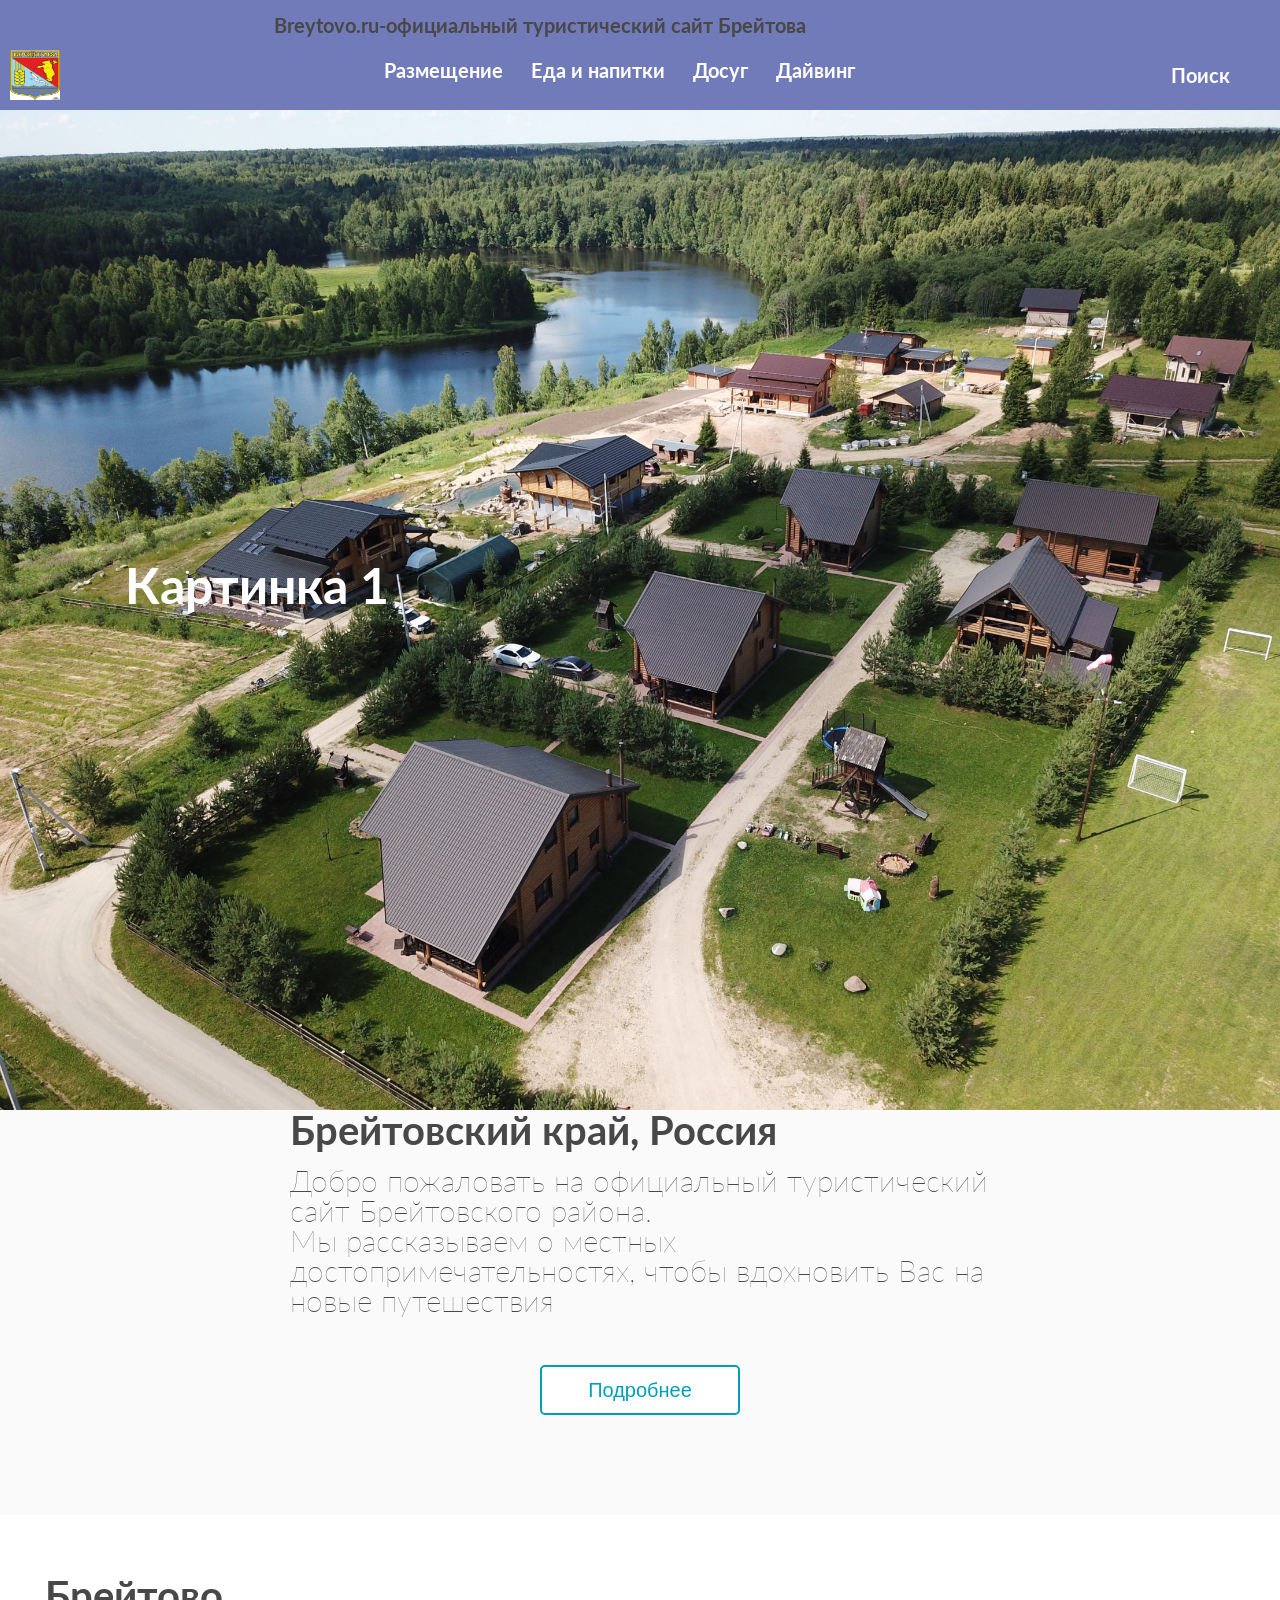
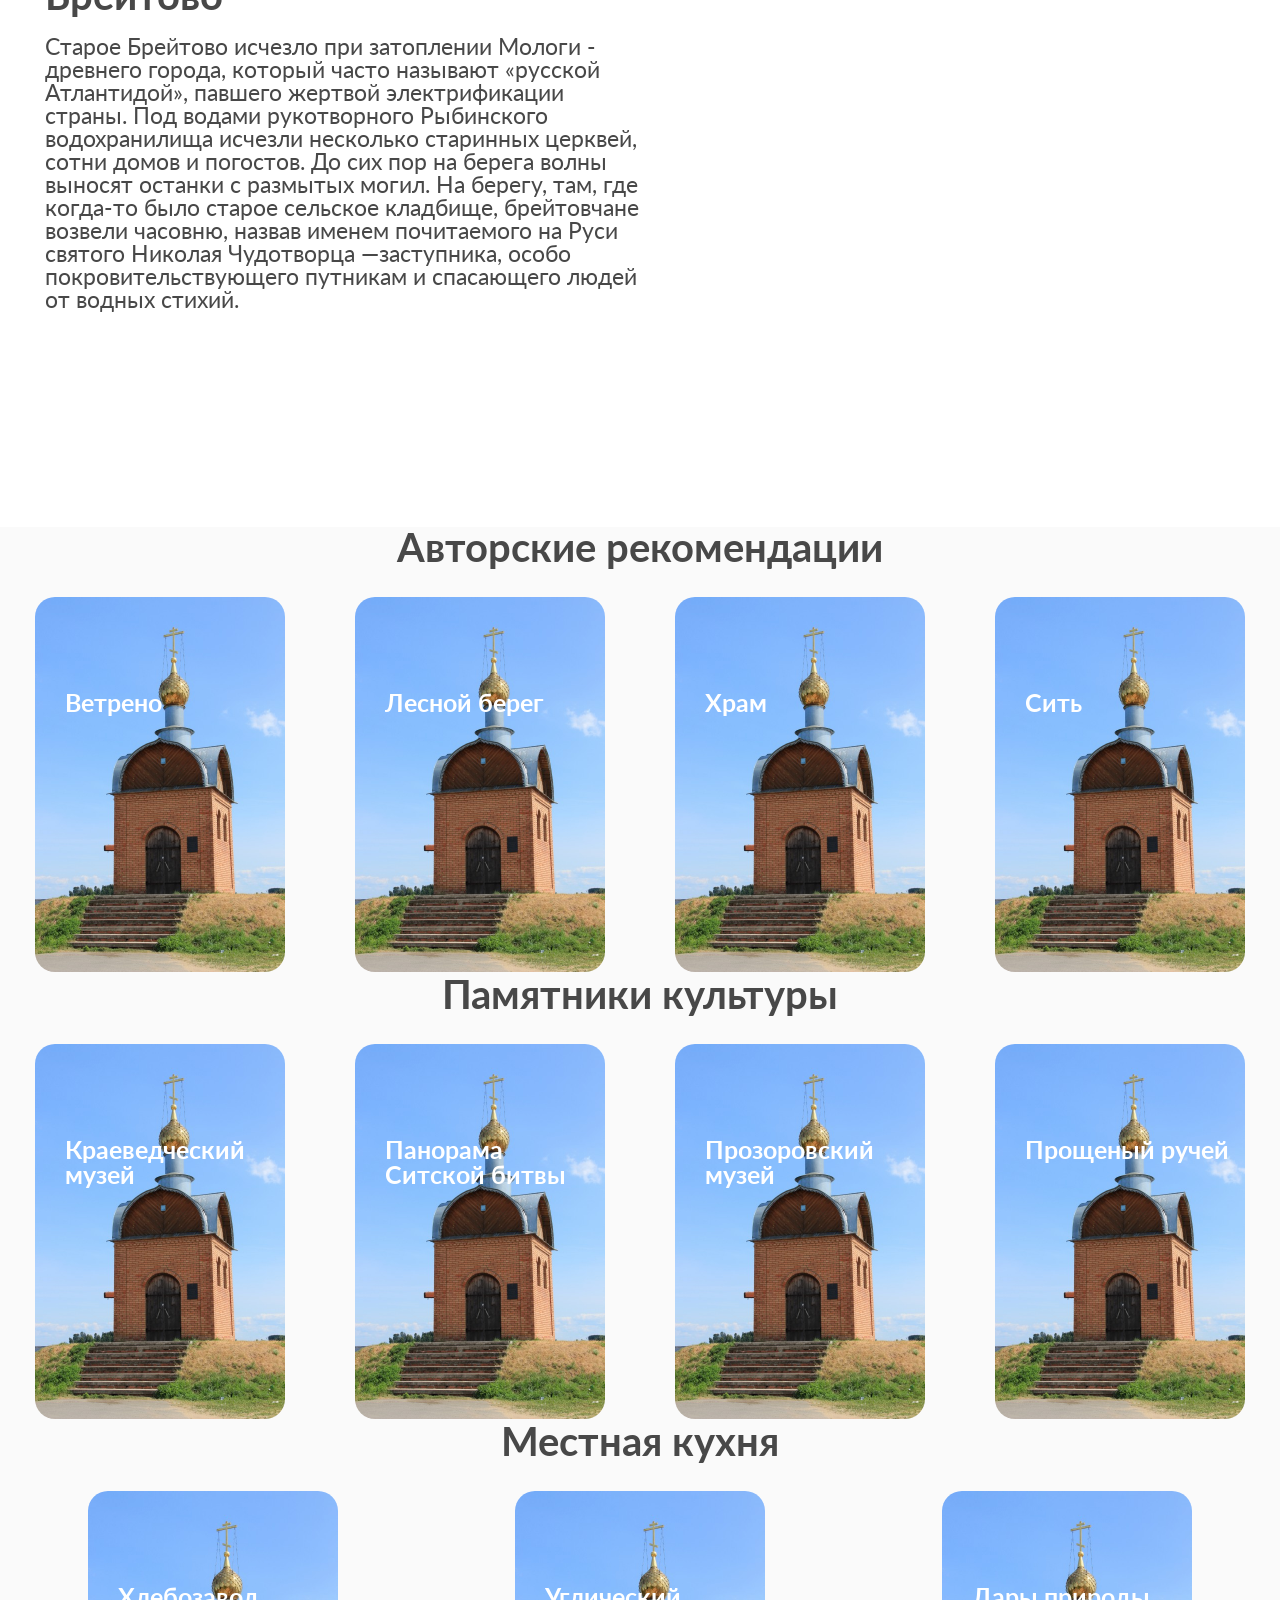
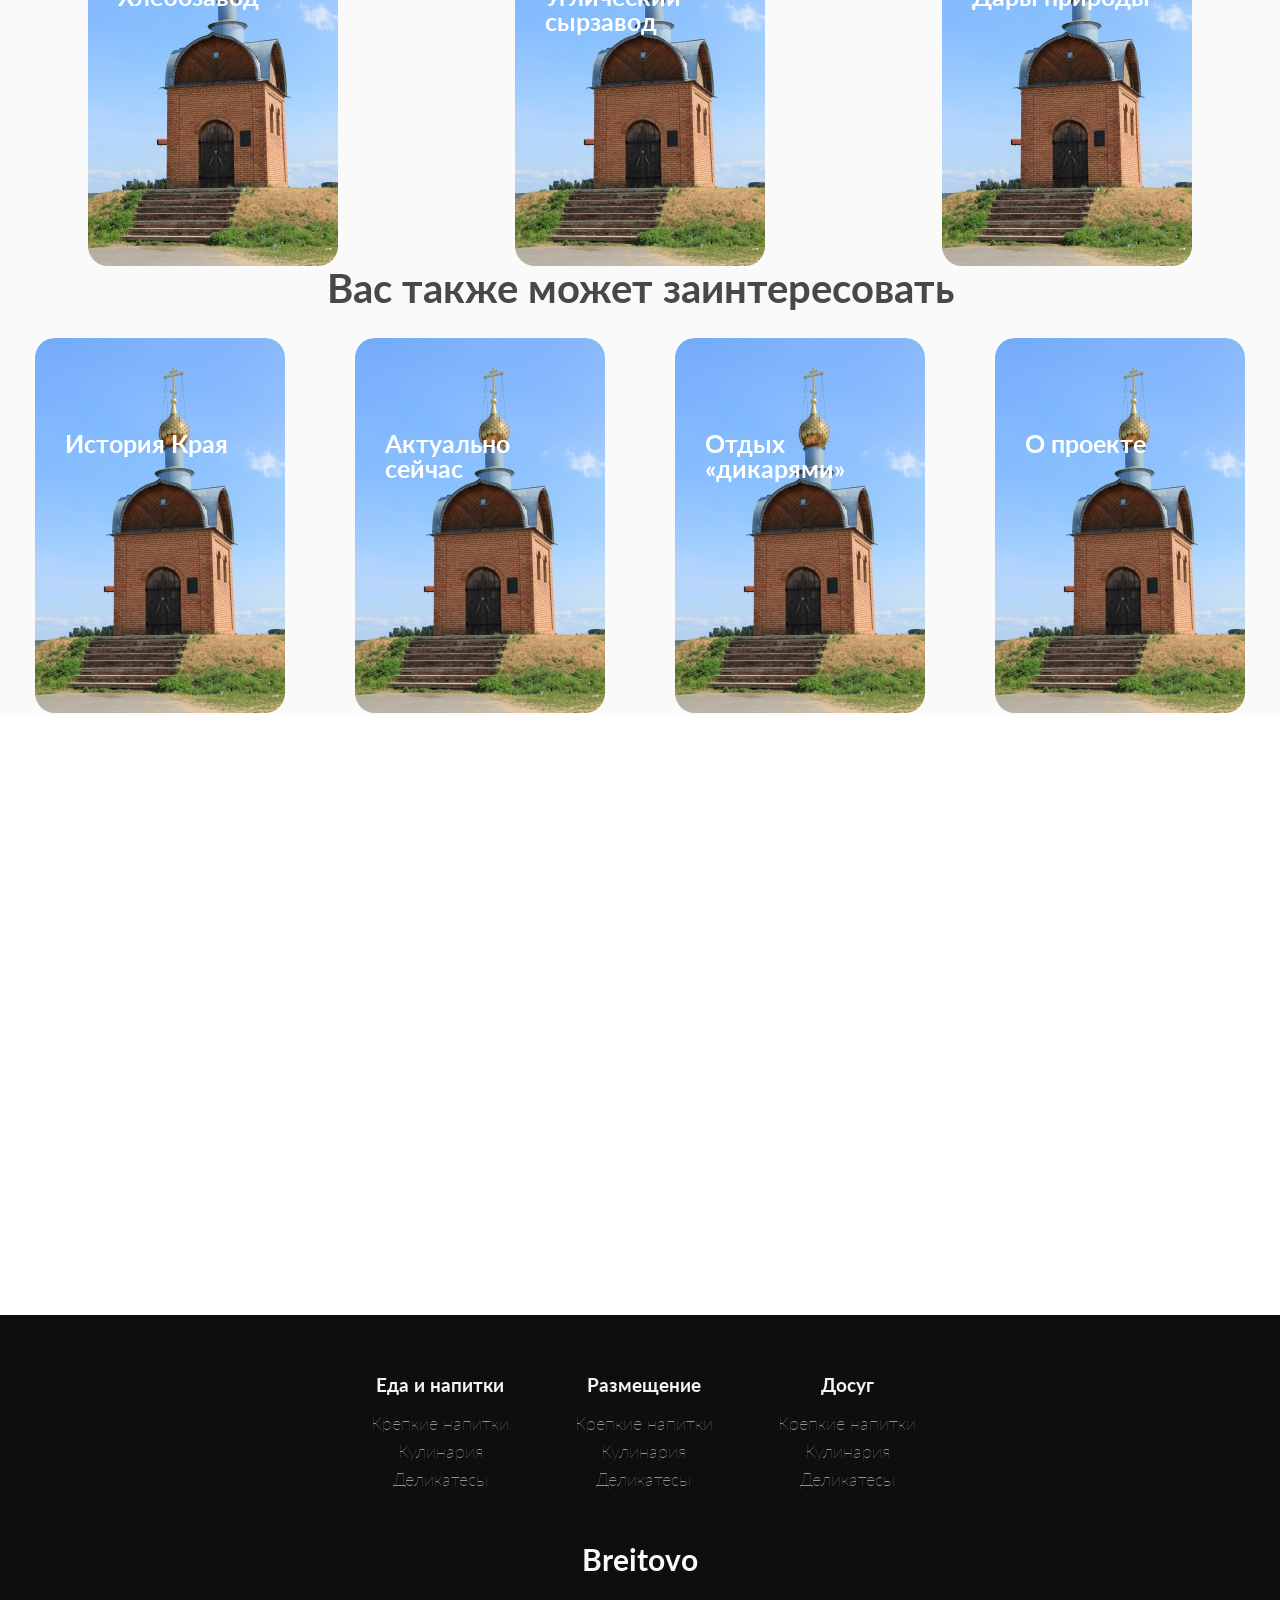
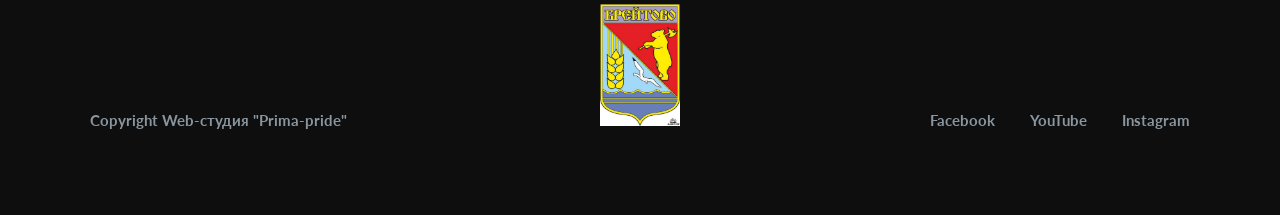
<file: index.html>
<!DOCTYPE html>
<html lang="en">

<head>
  <meta charset="UTF-8">
  <meta http-equiv="X-UA-Compatible" content="IE=edge">
  <meta name="viewport" content="width=device-width, initial-scale=1.0">
  <title>Breitovo</title>
  <link rel="stylesheet" href="CSS/style.css">
  <!-- <link href="https://fonts.googleapis.com/css2?family=Lato:wght@300;700&display=swap" rel="stylesheet"> -->
  <link href="https://fonts.googleapis.com/css2?family=Lato:ital,wght@0,300;0,700;1,100&display=swap" rel="stylesheet">
</head>

<body>
  <div class="header">
    <div class="official">Breytovo.ru-официальный туристический сайт Брейтова</div>
    <div class="logo">
      <img src="IMG/logo.jpg" alt="" class="logo_br">
    </div>
    <!-- logo -->
    <div class="table_of_contents">
      <ul>
        <li>
          <div class="prkg4 bord1"><a href="index2.html#hotel" class="accommodation_content">Размещение</a></div>

          <ul>
            <div class="grgree"></div>


            <div class="r3434 r3434_1">
              <li>
                <img src="IMG/time_card32.png" alt="icon">
                <div class="prost"><a href="index2.html#hotel">Отели и гостинницы</a></div>
              </li>
              <li>
                <img src="IMG/time_card32.png" alt="icon">
                <div class="prost"><a href="index2.html#gost_house">Гостевые дома</a></div>

              </li>
              <li>
                <img src="IMG/time_card32.png" alt="icon">
                <div class="prost"><a href="index2.html#kemp">Кемпинг</a></div>
              </li>
            </div>
          </ul>
        </li>
        <li>
          <div class="prkg4 bord2"><a href="index3.html#hotel">Еда и напитки</a></div>
          <ul>
            <div class="grgree"></div>
            <div class="r3434 r3434_2">
              <li>
                <img src="IMG/time_card32.png" alt="icon">
                <div class="prost glass2"><a href="index3.html#hotel">Крепкие напитки</a></div>
              </li>
              <li>
                <img src="IMG/time_card32.png" alt="icon">
                <div class="prost glass2"><a href="index3.html#gost_house">Кондитерские изделия</a></div>
              <li>
                <img src="IMG/time_card32.png" alt="icon">
                <div class="prost glass2"><a href="index3.html#kemp">Деликатесы</a></div>
              </li>
              <li>
                <img src="IMG/time_card32.png" alt="icon">
                <div class="prost glass2"><a href="index3.html#kemp">Готовая еда</a></div>
              </li>
            </div>
          </ul>
        </li>
        <li>
          <div class="prkg4 bord3"><a href="index4.html#hotel" class="fun_content">Досуг</a></div>
          <ul>
            <div class="grgree"></div>
            <div class="r3434 r3434_3">
              <li>
                <img src="IMG/time_card32.png" alt="icon">
                <div class="prost">Активный отдых</div>
              </li>
              <li>
                <img src="IMG/time_card32.png" alt="icon">
                <div class="prost">Памятники культуры</div </li>
              <li>
                <img src="IMG/time_card32.png" alt="icon">
                <div class="prost">Спорт</div>
              </li>
              <li>
                <img src="IMG/time_card32.png" alt="icon">
                <div class="prost">Местные мероприятия</div>
              </li>
            </div>
          </ul>
        </li>
        <li>
          <div class="prkg4 bord4"><a href="index5.html#hotel" class="fun_content">Дайвинг</a></div>
          <ul>
            <div class="grgree"></div>
            <div class="r3434 r3434_4">
              <li>
                <img src="IMG/time_card32.png" alt="icon">
                <div class="prost">Активный отдых</div>
              </li>
              <li>
                <img src="IMG/time_card32.png" alt="icon">
                <div class="prost">Памятники культуры</div </li>
              <li>
                <img src="IMG/time_card32.png" alt="icon">
                <div class="prost">Спорт</div>
              </li>
              <li>
                <img src="IMG/time_card32.png" alt="icon">
                <div class="prost">Местные мероприятия</div>
              </li>
            </div>
          </ul>
        </li>
      </ul>

    </div>
    <!-- table_of_contents -->
    <div class="search">
      Поиск
    </div>
    <!-- search -->
  </div>
  </div>
  <div class="slider">
    <img src="IMG/main_img1.jpg.opdownload" alt="" class="img1">
    <img src="IMG/main_img2.jpeg" alt="" class="img2">
    <img src="IMG/main_img3.jpg" alt="" class="img3">
    <div class="imgZ imgZ1">Картинка 1</div>
    <div class="imgZ imgZ2">Картинка 2</div>
    <div class="imgZ imgZ3">Картинка 3</div>
  </div>
  <!-- header-image -->
  <div id="output"></div>

  <div class="content">
    <div class="content_br">
      <!-- <div class="content_header">Sydney, Australia</div> -->
      <h2 class="content_br_header">Брейтовский край, Россия</h2>
      <div class="content_top">
        Добро пожаловать на официальный туристический сайт Брейтовского района.<br>
        Мы рассказываем о местных достопримечательностях, чтобы вдохновить Вас на новые путешествия
      </div>
      <!-- content_top -->
      <div class="content_both main_text">
        Места о которых мы рассказываем многие годы привлекают к себе любителей отдыха на природе: охотников, рыболовов,
        грибников и грибников разного уровня профессионализма. Помимо этого, вы можете провести прекрасный семейный
        отпуск
        совершая водные прогулки, практикуя водный спорт и исследуя пляжи чередуя их музеями. На этом сайте мы поможем
        подобрать
        вам жилье в соотвествии с Вашими пожеланиями: от романтического кемпинга на берегу водохранилища до
        комфортабельного
        отеля.
      </div>
      <!-- content_both -->
      <div class="center">
        <button class="botton_content_both">Подробнее</button>
      </div>

    </div>
    <!-- content_br -->
  </div>
  <!-- content -->

  <div class="video_text">
    <div class="video_text_left">
      <!-- <div class="video_text_header">
        Great Southern Nights is back for 2022!
      </div> -->
      <h2 class="video_text_header">Брейтово</h2>
      <div class="video_text_text main_text">
        Старое Брейтово исчезло при затоплении Мологи - древнего города, который часто называют «русской Атлантидой»,
        павшего
        жертвой электрификации страны. Под водами рукотворного Рыбинского водохранилища исчезли несколько старинных
        церквей,
        сотни домов и погостов. До сих пор на берега волны выносят останки с размытых могил. На берегу, там, где
        когда-то было
        старое сельское кладбище, брейтовчане возвели часовню, назвав именем почитаемого на Руси святого Николая
        Чудотворца
        —заступника, особо покровительствующего путникам и спасающего людей от водных стихий.

      </div>
      <!-- video_text_text -->
    </div>
    <!-- video_text_left -->
    <div class="video_text_right">
      <div class="video_text_video"><iframe width="550" height="380 " src="https://www.youtube.com/embed/RI81BS-8W04"
          title="YouTube video player" frameborder="0"
          allow="accelerometer; autoplay; clipboard-write; encrypted-media; gyroscope; picture-in-picture"
          allowfullscreen></iframe></div>
    </div>
    <!-- video_text_right -->
  </div>
  <!-- video_text -->

  <div class="to_visit">
    <!-- <div class="to_visit_header">Things to do</div> -->
    <h2 class="to_visit_header">Авторские рекомендации</h2>
    <div class="to_visit_cards">
      <div class="to_visit_cards_1">
        <img src="IMG/unc.jpg" alt="" class="to_visit_cards_img">
        <figcaption>
          <h4>Ветрено</h4>
          <p>Прекрасный вариант <br>
            для любителей <br>кемпинга
            и водных<br> видов спорта</p>
        </figcaption>
      </div>
      <div class="to_visit_cards_1">
        <img src="IMG/unc.jpg" alt="" class="to_visit_cards_img">
        <figcaption>
          <h4>Лесной берег</h4>
          <p>Чистый
            контактный <br>зоопарк
            на территории
          </p>
        </figcaption>
      </div>
      <!-- to_visit_cards_1 -->
      <div class="to_visit_cards_1">
        <img src="IMG/unc.jpg" alt="" class="to_visit_cards_img">
        <figcaption>
          <h4>Храм</h4>
          <p>Величественный <br>ансамбль
            на берегу<br> водохранилища</p>
        </figcaption>
      </div>
      <!-- to_visit_cards_2 -->

      <!-- to_visit_cards_3 -->
      <div class="to_visit_cards_1">
        <img src="IMG/unc.jpg" alt="" class="to_visit_cards_img">
        <figcaption>
          <h4>Сить</h4>
          <p>Не только <br>живописные<br> места для купания и<br> прогулок
            но и историческое<br> наследие</p>
        </figcaption>
      </div>
      <!-- to_visit_cards_4 -->
    </div>
    <!-- to_visit_cards -->
  </div>
  <!-- to_visit -->

  <div class="to_visit">
    <!-- <div class="to_visit_header">Things to do</div> -->
    <h2 class="to_visit_header">Памятники культуры</h2>
    <div class="to_visit_cards">
      <div class="to_visit_cards_1">
        <img src="IMG/unc.jpg" alt="" class="to_visit_cards_img">
        <figcaption>
          <h4>Краеведческий<br> музей</h4>
          <p>Узнайте историю <br>водохранилища <br>и не толькоПрозоровский<br> музей</p>
        </figcaption>
      </div>
      <!-- to_visit_cards_1 -->
      <div class="to_visit_cards_1">
        <img src="IMG/unc.jpg" alt="" class="to_visit_cards_img">
        <figcaption>
          <h4>Панорама<br> Ситской битвы</h4>
          <p>Насладитесь<br> великолепными<br> видами и <br>прочувствуйте<br> трагедию llx33 века.</p>
        </figcaption>
      </div>
      <div class="to_visit_cards_1">
        <img src="IMG/unc.jpg" alt="" class="to_visit_cards_img">
        <figcaption>
          <h4>Прозоровский<br> музей</h4>
          <p>Познакомтесь с бытом<br> предков
            и попейте чай<br> из самовара</p>
        </figcaption>
      </div>
      <!-- to_visit_cards_2 -->
      <div class="to_visit_cards_1">
        <img src="IMG/unc.jpg" alt="" class="to_visit_cards_img">
        <figcaption>
          <h4>Прощеный ручей</h4>
          <p>Устройте себе легкую<br> водную прогулку и <br>узнайте местную<br> легенду</p>
        </figcaption>
      </div>
      <!-- to_visit_cards_3 -->

    </div>
    <!-- to_visit_cards -->
  </div>
  <!-- to_visit -->
  <div class="to_visit">
    <!-- <div class="to_visit_header">Things to do</div> -->
    <h2 class="to_visit_header">Местная кухня</h2>
    <div class="to_visit_cards">
      <div class="to_visit_cards_1">
        <img src="IMG/unc.jpg" alt="" class="to_visit_cards_img">
        <figcaption>
          <h4>Хлебозавод</h4>
          <p>Не забудьте<br> попробовать пиццу</p>
        </figcaption>
      </div>
      <!-- to_visit_cards_1 -->
      <div class="to_visit_cards_1">
        <img src="IMG/unc.jpg" alt="" class="to_visit_cards_img">
        <figcaption>
          <h4>Углический<br> сырзавод</h4>
          <p>Попробуйте<br> натуральную<br> молочную продукцию</p>
        </figcaption>
      </div>
      <!-- to_visit_cards_2 -->
      <div class="to_visit_cards_1">
        <img src="IMG/unc.jpg" alt="" class="to_visit_cards_img">
        <figcaption>
          <h4>Дары природы</h4>
          <p>Приобретите грибы<br> ягоду и рыбу<br> в любом виде</p>
        </figcaption>
      </div>
      <!-- to_visit_cards_3 -->
    </div>
    <!-- to_visit_cards -->
  </div>
  <!-- to_visit -->
  <div class="to_visit">
    <!-- <div class="to_visit_header">Things to do</div> -->
    <h2 class="to_visit_header">Вас также может заинтересовать</h2>
    <div class="to_visit_cards">
      <div class="to_visit_cards_1">
        <img src="IMG/unc.jpg" alt="" class="to_visit_cards_img">
        <figcaption>
          <h4>История Края</h4>
          <p>Ну как бы здесь <br>история.Приятно<br> познакомиться</p>
        </figcaption>
      </div>
      <!-- to_visit_cards_1 -->
      <div class="to_visit_cards_1">
        <img src="IMG/unc.jpg" alt="" class="to_visit_cards_img">
        <figcaption>
          <h4>Актуально<br> сейчас</h4>
          <p>Местные мероприятия</p>
        </figcaption>
      </div>
      <!-- to_visit_cards_2 -->
      <div class="to_visit_cards_1">
        <img src="IMG/unc.jpg" alt="" class="to_visit_cards_img">
        <figcaption>
          <h4>Отдых<br> «дикарями»</h4>
          <p>Палатку за плечи<br> и вперед за<br> новыми ощущениями</p>
        </figcaption>
      </div>
      <!-- to_visit_cards_3 -->
      <div class="to_visit_cards_1">
        <img src="IMG/unc.jpg" alt="" class="to_visit_cards_img">
        <figcaption>
          <h4>О проекте</h4>
          <p>История создания</p>
        </figcaption>
      </div>
      <!-- to_visit_cards_4 -->
    </div>
    <!-- to_visit_cards -->
  </div>
  <!-- to_visit -->

  <div class="map">
    <div class="debugMaps"></div>
    <iframe src="https://www.google.com/maps/d/embed?mid=1vokWiPvygb2oHtjKfuaa1bBNK3wwYye6" width="100%"
      height="480"></iframe>
  </div>
  <div class="v">

  </div>

  <footer>
    <ul class="footer_text">
      <li class="footer_text_1">
        Еда и напитки
        <ul>
          <li>Крепкие напитки</li>
          <li>Кулинария</li>
          <li>Деликатесы</li>
        </ul>
      </li>
      <li class="footer_text_1">Размещение
        <ul>
          <li>Крепкие напитки</li>
          <li>Кулинария</li>
          <li>Деликатесы</li>
        </ul>
      </li>
      <li class="footer_text_1">Досуг
        <ul>
          <li>Крепкие напитки</li>
          <li>Кулинария</li>
          <li>Деликатесы</li>
        </ul>
      </li>
    </ul>
    <div class="bottom_text">
      <div class="bottom_text_1">Copyright Web-студия "Prima-pride"</div>
      <div class="bottom_text_img">
        <div class="bottom_text_img_text">Breitovo</div>
        <img src="IMG/logo.jpg" class="bottom_text_img_1">
      </div>
      <div class="bottom_text_right">
        <p>Facebook</p>
        <p>YouTube</p>
        <p>Instagram</p>
      </div>
    </div>
  </footer>

  <script src="JS/index2.js"></script>
  <!-- <script src="JS/index2_2.js"></script> -->
</body>

</html>
</file>
<file: CSS/style.css>
html, body, div, span, applet, object, iframe,
h1, h2, h3, h4, h5, h6, p, blockquote, pre,
a, abbr, acronym, address, big, cite, code,
del, dfn, em, img, ins, kbd, q, s, samp,
small, strike, strong, sub, sup, tt, var,
b, u, i, center,
dl, dt, dd, ol, ul, li,
fieldset, form, label, legend,
table, caption, tbody, tfoot, thead, tr, th, td,
article, aside, canvas, details, embed, 
figure, figcaption, footer, header, hgroup, 
menu, nav, output, ruby, section, summary,
time, mark, audio, video {
	margin: 0;
	padding: 0;
	border: 0;
	font-size: 100%;
	font: inherit;
	vertical-align: baseline;
}
/* HTML5 display-role reset for older browsers */
article, aside, details, figcaption, figure, 
footer, header, hgroup, menu, nav, section {
	display: block;
}
body {
	line-height: 1;
}
ol, ul {
	list-style: none;
}
blockquote, q {
	quotes: none;
}
blockquote:before, blockquote:after,
q:before, q:after {
	content: '';
	content: none;
}
table {
	border-collapse: collapse;
	border-spacing: 0;
}

* {
    margin: 0;
    padding: 0;
}
body{
  font-family: 'Lato', sans-serif;
  font-weight: bold;
  color:#484848;
  font-size: 20px;
  background-color: #FFFFFF;
  width: 100%;
  overflow-x: hidden;
}
h2{
  font-size:40px;
}
.header_image{
  background-color:#FAFAFA;
}
.main_img{
  width: 100%;
  display: inline-block;
  z-index: -1;
}
.logo{
  margin-left: 10px;
  margin-top:50px;

}
.logo_br{
  width: 50px;
  height: 50px;
  z-index: 10;
}
.header{
  height: 110px;
  display: flex;
  background-color:#727BBA;
  justify-content: space-between;
  left:0;
  right:0;
  top:0;
  z-index:99;
}
ul {
  padding:0;
  margin:0;
  list-style: none;
  position: relative;
  z-index: 100;
}

ul li {
  margin: 0px -7px 0 0;
  display:inline-block;
}

a {
  display:block;
  padding: 0 0 0 10px;
  color:#FFF;
  font-size:20px;
 
  text-decoration:none;
} 
ul ul {   
  /* display: none; */
  pointer-events: none;
  opacity: 0;
  position: absolute;
  transition: opacity 0.7s ease;
}
			
			/* отображаем выпадающий список при наведении */
ul li:hover > ul {
  display:inherit;
  opacity: 1;
  pointer-events: auto;
}
			
			/* первый уровень выпадающего списка */
ul ul li {	    
  width: 300px;
  display:list-item;
  position: relative;
  list-style: none;
}

.grgree{
  position: relative;
  left:-300px;
  height: 20px;
  width: 1000px;
  opacity: 0;
  background-color: #727BBA;
  z-index: 1000;
}
.r3434_1{
  position: absolute;
  top: 0;
  left: 307px; 
}
.r3434 a{
  margin-top: 2px;
  font-size: 16px;
}
.official{
  margin-top: 15px;
  left: -100px;
  width: 100vw;
  display: flex;
  justify-content: center;
  position: absolute;
}
.r3434_2{
position: absolute;
  top: 0;
  left: 157px; 
}
.r3434_3{
position: absolute;
  top: 0;
  left: -7px; 
}
.r3434_4{
position: absolute;
  top: 0;
  left: -91px; 
}
.r3434{
  margin-top:20px;
  padding-top:10px;
  margin-left: -60vw;
  width: 120vw;
  display: flex;
  flex-direction: column;
  flex-wrap: wrap;
  align-content: center;
  justify-content: flex-start;
  align-items: center;
  background-color:#5C64A3;
  
  height: 90px;
}

.r3434 li{
  margin-bottom: 10px;
  position: relative;
  left:-81px;
  width: 230px;
  height: 30px;
  display: flex;
  cursor: pointer;
  margin-left: 30px;
}
.r3434 li .prost{
  margin-left: 8px;
  font-size: 15px;
  margin-top: 5px;
  color:white;
  display: block;
  height: 20px;
  margin-bottom:20px;
  transform:translateY(-0px)
}
.r3434 li:hover{
  background-color: #727BBA;
}
.r3434 img{
  width: 30px;
  height: 30px;
} 
.prkg4:hover{
  background-color:#626BAD;
}
.bord1{
  border-radius: 15px 0 0 0;
}
.bord4{
  border-radius: 0 15px 0 0;
}
.prkg4{
  padding:0 10px 0 10px;
  z-index: 1000;
}
/* .prkg4::after{
  pointer-events: none;
  content:"";
  position:absolute;
  width: 1px;
  height: 25px;
  background-color: #8990C6;
  top: 0px;
  left: 200px;
} */
.accommodation_content:hover .grgr{
  opacity: 1;
}
.prkg4 a{
  padding:5px;
  padding-bottom: 10px;
}
.accommodation_content{
  vertical-align: bottom;
  height: 20px;
}
/* .prkg4::before{
  content:"";
  position:absolute;
  width: 1px;
  height: 25px;
  background-color: #8990C6;
  top: 0px;
  left: 400px;
} */
.grrge3{
  margin-left: 3px;
}
.fixed{
  width: 100%;
  position:fixed;
  top:-40px;
}

.table_of_contents{
  align-items: center;
  margin-top: 60px;
  width: 800px;
  height: 25px;
  display: flex;
  justify-content: center;
}
.search{
  margin-right: 50px;
  margin-top: 65px;
  color:white;
}
.header_image{
  position: relative;
}
a{
  cursor:pointer;
}
.voice{
  position:absolute;
  top:50%;
  left:20%;
  font-size: 30px;
}
.content{
  display: flex;
  justify-content: space-around;
  background-color:#FAFAFA;
  margin-bottom: 60px;
}
.content_br_header{
  margin-bottom:15px;
}
.content_top{
  font-size: 30px;
  font-weight: 50;
}
.content_both{
  margin-top: 40px;
  font-size: 20px;
  font-weight: normal;
  line-height: 30px;
  overflow: hidden;
  height: 0;
  transition: height 2s ease-in-out;
}

.botton_content_both{
  font-size: 20px;
  border:2px solid #009FB9;
  border-radius: 5px;
  background-color: #ffffff;
  width: 200px;
  height: 50px;
  cursor: pointer;
  color: #009FB9;
  margin-top:10px;
  margin-bottom: 100px;
}

.center{
  text-align: center;
}
.video_text{
  margin-bottom: 130px;
}
.content_br{
  width: 700px;

}
.video_text{
  display: flex;
  justify-content: space-around;
}
.video_text_text{
  margin-top: 20px;
  font-size: 23px;
  font-weight: normal;
}
.video_text_left{
  
  width: 600px;
}
.video_text_right{
  margin-top: 40px;
  width: 500px;
}
span{
  display: none;
}
.to_visit{
  background-color: #FAFAFA;
}
.to_visit_header{
  text-align:center;
  margin-bottom: 30px;
}
.to_visit_cards{
  display: flex;
  justify-content: space-around;
  position: relative;
}
figcaption{
  position:absolute;
  top: 50px;
  padding:30px;
}
figcaption p{
  font-weight:100;
}
figcaption h4{
  font-size: 25px;
  color:#ffffff;
}
.to_visit_cards_1{
  cursor: pointer;
  border-radius: 20px;
}
.to_visit_cards_1:hover{
  background-color: #003b46;
  height: 375px;
}
.to_visit_cards_img:hover{
  opacity: 0.4;
}

.to_visit_cards_img{
  width: 250px;
  border-radius: 20px;
  /* width: -webkit-calc(250 + 20px); */
	/* width: calc(100% + 20px); */
	-webkit-transition: opacity 0.35s, -webkit-transform 0.35s;
	transition: opacity 0.35s, transform 0.35s;
	transform: scale(1);
	-webkit-backface-visibility: hidden;
	backface-visibility: hidden;
}
.to_visit_cards_1 p{
  color:#c4dfe6;
  padding: 1em 0;
	opacity: 0;
	-webkit-transition: opacity 0.35s, -webkit-transform 0.35s;
	transition: opacity 0.35s, transform 0.35s;
	-webkit-transform: translate3d(100%,0,0);
	transform: translate3d(100%,0,0);
}
.hover-text-one figcaption::before,
.hover-text-one figcaption::after {
	pointer-events: none;
}
.to_visit_cards_1 figcaption{
  backface-visibility:hidden;
  pointer-events: none;
}
.to_visit_cards_1 h4::after{
  position: absolute;
	bottom: 0;
	left: 0;
	width: 100%;
	height: 3px;
	background: #fff;
	content: '';
	-webkit-transition: -webkit-transform 0.35s;
	transition: transform 0.35s;
	-webkit-transform: translate3d(-100%,0,0);
	transform: translate3d(-100%,0,0);
}
.to_visit_cards_1 h4{
  position: relative;
	overflow: hidden;
	padding: 0.5em 0;
}
.to_visit_cards_1:hover h4::after{
  -webkit-transform: translate3d(0,0,0);
	transform: translate3d(0,0,0);
}

.to_visit_cards_1:hover p{
  opacity: 1;
	-webkit-transform: translate3d(0,0,0);
	transform: translate3d(0,0,0);
}
.must_exp_cards{
  display: flex;
  justify-content: space-around;
}
.must_exp_cards_img{
  width: 250px;
  border-radius: 20px;
}
.must_exp_header{
  margin-left: 3%;
  margin-bottom: 25px;
  margin-top: 100px;
}
.map{
  width: 100%;
  height: 500px;
}
.debugMaps{
  width: 100%;
  height: 48px;
  background-color: #ffffff;
  position:absolute;
}
footer{
  position: relative;
}
.contact_info{
  width: 1000px;
  z-index: 1000;
  display: flex;
  color:white;
  justify-content:space-around;
  font-weight: 100;
  font-family: "Lato",sans-serif;
}
.navigation{
  z-index: 10;
}
.contact{
 z-index: 10;
}
.onas{
  z-index: 10;
}
.footer_img_real{
  position:absolute;
  margin-top: -18px;
  opacity: 0.4;
  width: 100%;
  height: 500px;
}
.footer::before{
  content:"";
  width: 100%;
  height: 500px;
  margin-top: -18px;
  position:absolute;
  background-color: #003b46;
}

.slider {
  margin-left:auto;
  margin-right: auto;
  left: -425px;
  position:relative;
  height:1000px;
  width:450px;
}

.slider img {
  z-index: -1;
  position:absolute;
  left:0;
  -webkit-transition: opacity 2s ease-in-out;
  -moz-transition: opacity 2s ease-in-out;
  -o-transition: opacity 2s ease-in-out;
  transition: opacity 2s ease-in-out;
  width: 1300px;
  height: 1000px;
}
.imgZ{
  z-index: 10;
  position:absolute;
  font-size: 50px;
  font-family: 'Lato', sans-serif;
  color:white;
  bottom: 500px;
  left: 30%;
  opacity: 0;
  transition: opacity 2s ease;
}
.imgZ1{
  opacity: 1;
}
.imgZ_active{
  opacity: 1;
}
/* .slider img.img2:hover {
  opacity:0;
} */
.imgsmena{
    opacity:0;
}
footer{
  margin-top: 100px;
  background-color: #0E0E0E;
  height: 500px;
  font-size: 15px;
}
.footer_text{
  margin-left: auto;
  margin-right: auto;
  display: flex;
  justify-content:space-between;
  max-width: 600px;
  width: 100%;
}
.footer_text_1{
  color:#F3F4F4;
  font-weight: bold;
  font-size: 19px;
  margin-top: 60px;
}
.footer_text_1 ul{
  opacity: 1;
  margin-top:10px;
}
.footer_text li{
  width: 200px;
  text-align: center;
}
.footer_text_1 ul li{
  margin-top: 10px;
  opacity: 1;
  font-weight: 100;
  font-size: 18px;
  color:#8996A0;
}
.bottom_text{
  display: flex;
}
.bottom_text {
  margin-top: 150px;
  margin-left: auto;
  margin-right: auto;
  align-items:flex-end;
  justify-content:space-between;
  width: 100%;
  max-width: 1100px;
}
.bottom_text {
  color:#8996A0;
}
.bottom_text_1{
  width: 260px;
}
.bottom_text_img_text{
  text-align: center;
  margin-bottom: 30px;
  color: #fafafa;
  font-size: 30px;
  font-weight: bold;
}
.bottom_text_img_1{
  width: 80px;
  padding-left: 90px;
  padding-right: 90px;
}
.bottom_text_right{
  width: 260px;
  display: flex;
  justify-content:space-between;
}
</file>
